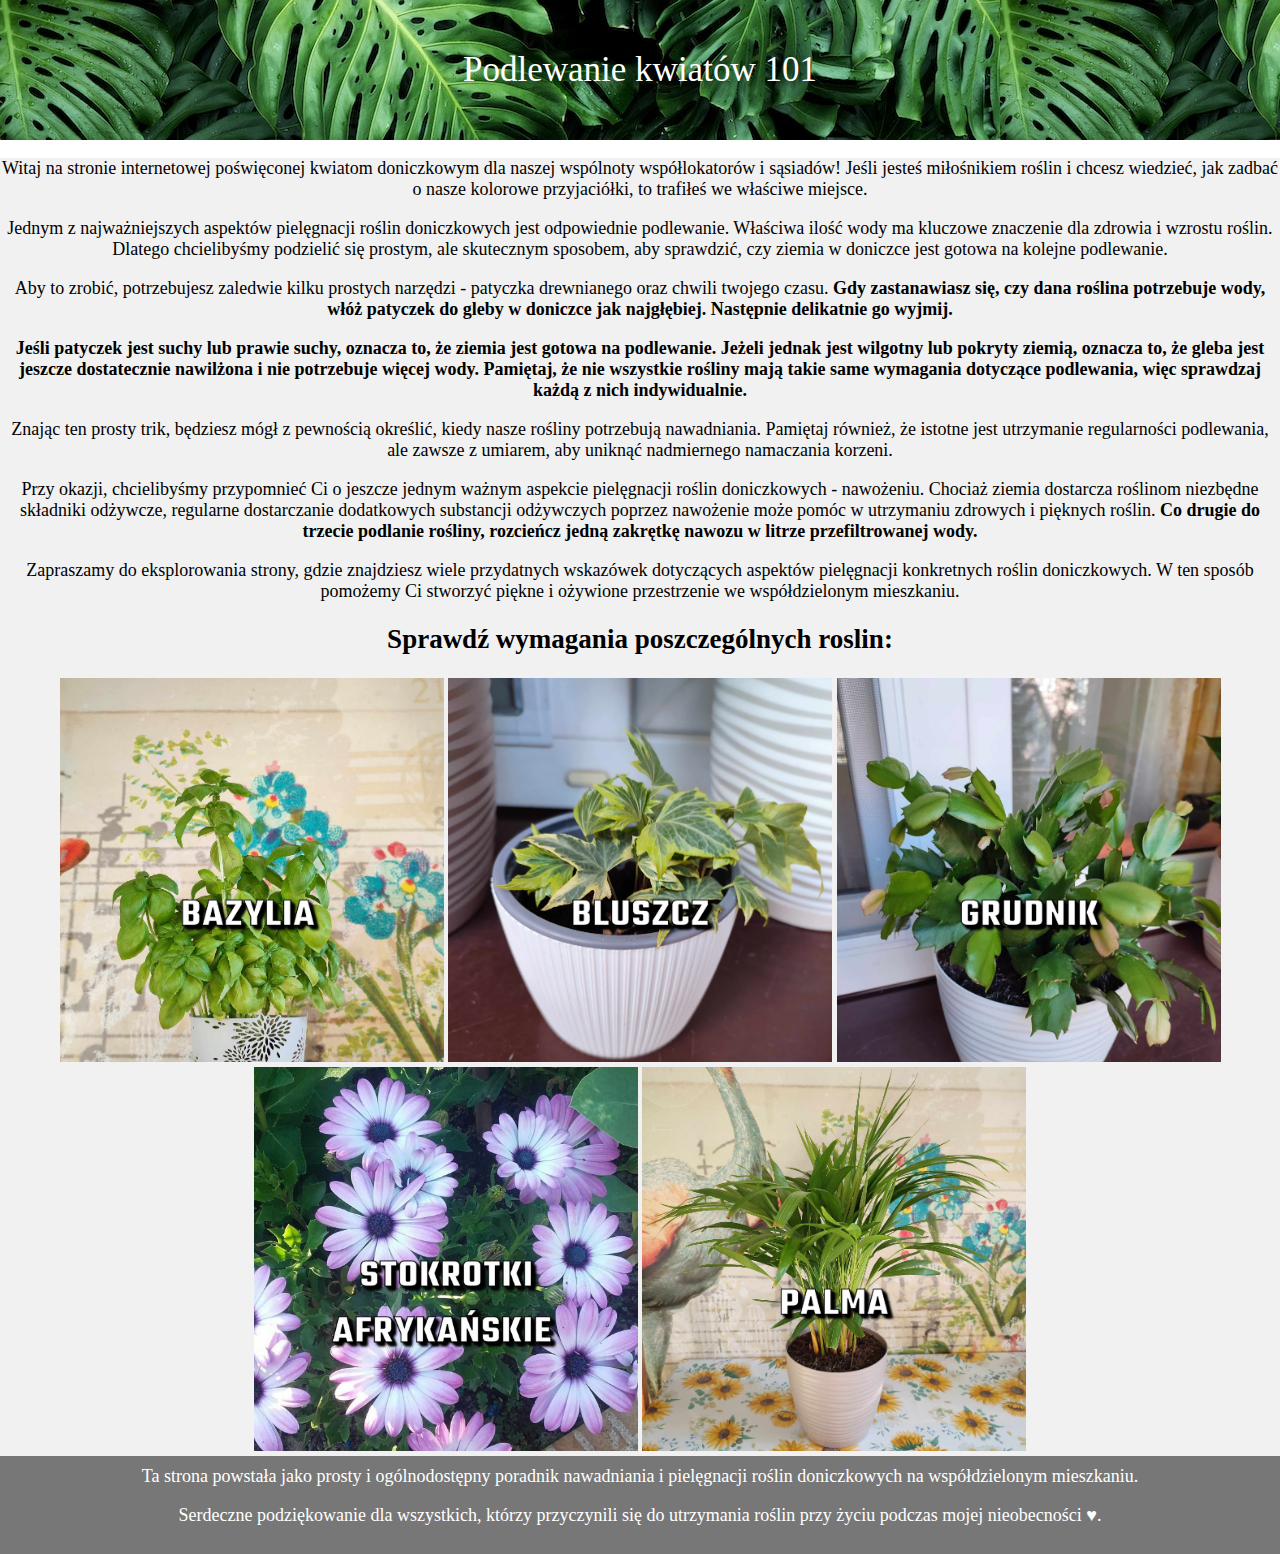
<file: JPiTIprojekt/index.html>
<!DOCTYPE html>
<html>
<head>
    <meta charset="UTF-8">
    <meta http-equiv="X-UA-Compatible" content="IE=edge">
    <meta name="viewport" content="width=device-width, initial-scale=1.0">
    <link rel="stylesheet" href="style.css">

    <title>Strona główna</title>

    
</head>
<body>
    <header>Podlewanie kwiatów 101</header>
  

<section><center>


    <article>
        <p>
            Witaj na stronie internetowej poświęconej kwiatom doniczkowym dla naszej wspólnoty współlokatorów i sąsiadów! Jeśli jesteś miłośnikiem roślin i chcesz wiedzieć, jak zadbać o nasze kolorowe przyjaciółki, to trafiłeś we właściwe miejsce.
        </p>
        <p> 
            Jednym z najważniejszych aspektów pielęgnacji roślin doniczkowych jest odpowiednie podlewanie. Właściwa ilość wody ma kluczowe znaczenie dla zdrowia i wzrostu roślin. Dlatego chcielibyśmy podzielić się prostym, ale skutecznym sposobem, aby sprawdzić, czy ziemia w doniczce jest gotowa na kolejne podlewanie.
            </p>
            <p>
            Aby to zrobić, potrzebujesz zaledwie kilku prostych narzędzi - patyczka drewnianego oraz chwili twojego czasu. 
            <b> Gdy zastanawiasz się, czy dana roślina potrzebuje wody, włóż patyczek do gleby w doniczce jak najgłębiej. Następnie delikatnie go wyjmij.</b>
            </p>
            <p>
            <b>Jeśli patyczek jest suchy lub prawie suchy, oznacza to, że ziemia jest gotowa na podlewanie. Jeżeli jednak jest wilgotny lub pokryty ziemią, oznacza to, że gleba jest jeszcze dostatecznie nawilżona i nie potrzebuje więcej wody. Pamiętaj, że nie wszystkie rośliny mają takie same wymagania dotyczące podlewania, więc sprawdzaj każdą z nich indywidualnie. </b>
            </p>
            
            <p>
            Znając ten prosty trik, będziesz mógł z pewnością określić, kiedy nasze rośliny potrzebują nawadniania. Pamiętaj również, że istotne jest utrzymanie regularności podlewania, ale zawsze z umiarem, aby uniknąć nadmiernego namaczania korzeni.
            </p>
            
            <p>
            Przy okazji, chcielibyśmy przypomnieć Ci o jeszcze jednym ważnym aspekcie pielęgnacji roślin doniczkowych - nawożeniu. 
            Chociaż ziemia dostarcza roślinom niezbędne składniki odżywcze, regularne dostarczanie dodatkowych substancji odżywczych poprzez nawożenie może pomóc w utrzymaniu zdrowych i pięknych roślin. 
            <b>Co drugie do trzecie podlanie rośliny, rozcieńcz jedną zakrętkę nawozu w litrze przefiltrowanej wody. </b>
            </p>
            <p>
            Zapraszamy do eksplorowania strony, gdzie znajdziesz wiele przydatnych wskazówek dotyczących aspektów pielęgnacji konkretnych roślin doniczkowych. W ten sposób pomożemy Ci stworzyć piękne i ożywione przestrzenie we współdzielonym mieszkaniu.
            <p>
                <h2>Sprawdź wymagania poszczególnych roslin: </h2>
                <a href="bazylia.html"><img src="foto/bazylia.jpg" alt="Bazylia" ></a>
                <a href="bluszcz.html"><img src="foto/bluszcz.jpg" alt="Bluszcz" ></a>
                <a href="grudnik.html"><img src="foto/grudnik.jpg" alt="Grudnik" ></a>
                <a href="stokrotki.html"><img src="foto/stokrotki.jpg" alt="stokrotki afrykańskie" ></a>
                <a href="palma.html"><img src="foto/palma.jpg" alt="Palma" ></a>
        
    </article>
    
</section></center>

<div class="stopka">
    Ta strona powstała jako prosty i ogólnodostępny poradnik nawadniania i pielęgnacji roślin doniczkowych na współdzielonym mieszkaniu. <p>Serdeczne podziękowanie dla wszystkich, którzy przyczynili się do utrzymania roślin przy życiu podczas mojej nieobecności  &hearts;. </p>
</div>

</body>
</html>
</file>
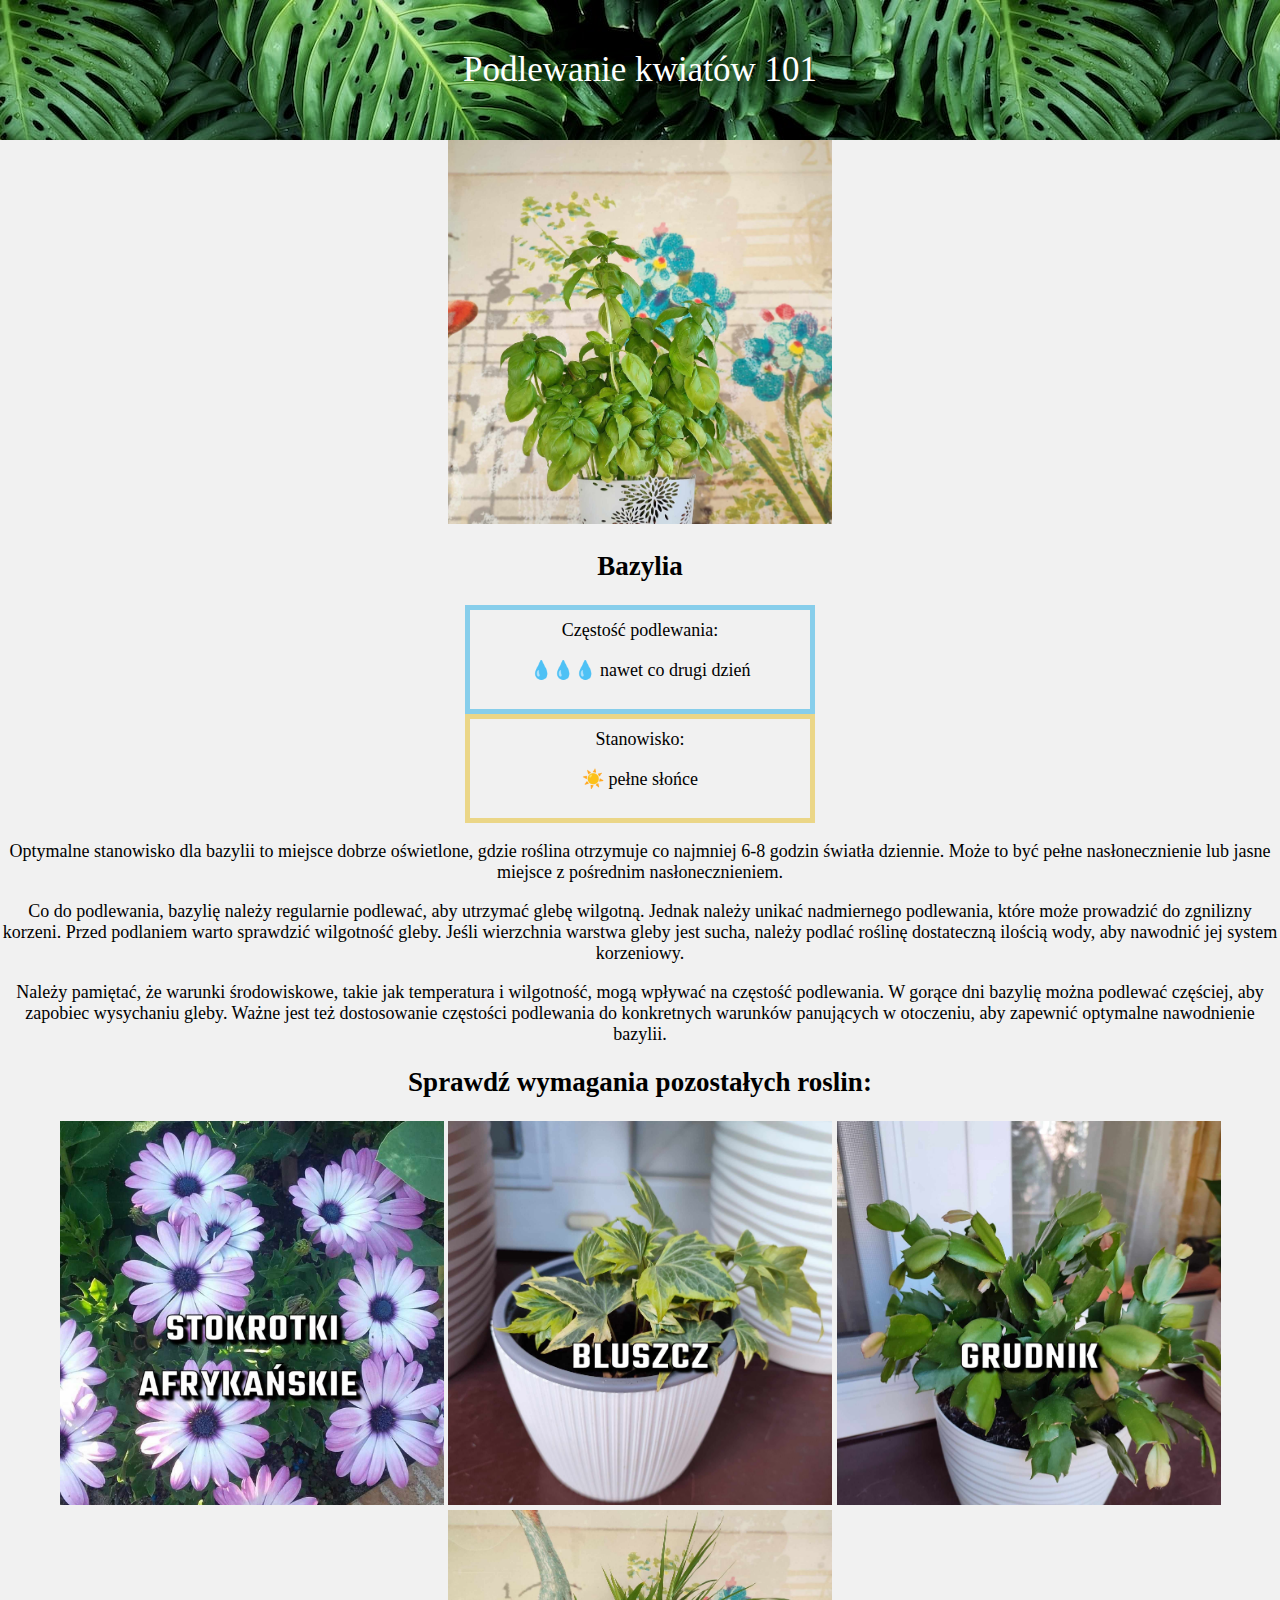
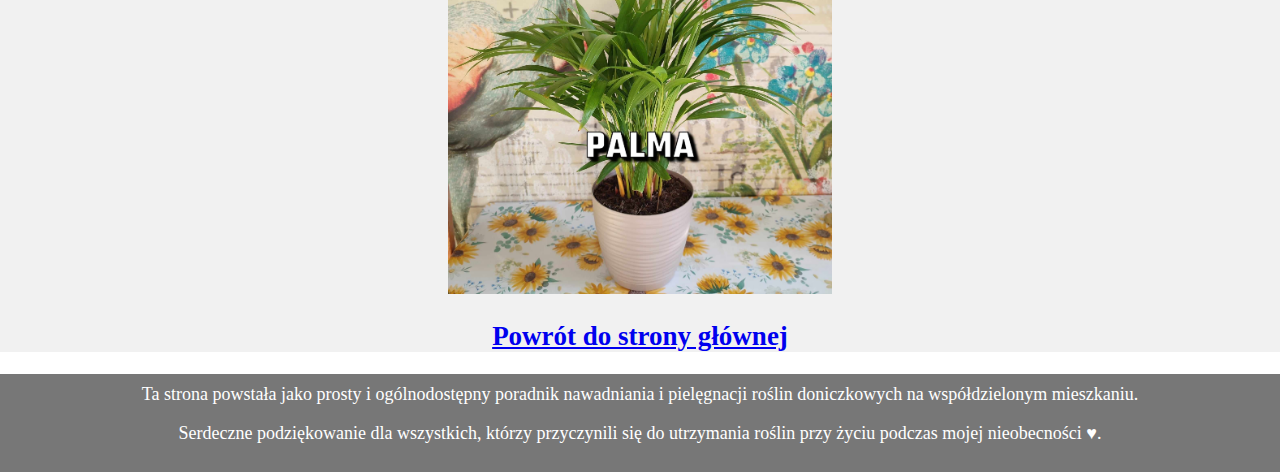
<file: JPiTIprojekt/bazylia.html>
<!DOCTYPE html>
<html>
<head>
    <meta charset="UTF-8">
    <meta http-equiv="X-UA-Compatible" content="IE=edge">
    <meta name="viewport" content="width=device-width, initial-scale=1.0">
    <link rel="stylesheet" href="style.css">
    <title>Bazylia</title>
</head>
<body>
    <header>Podlewanie kwiatów 101</header>
  

<section><center>
       <article>
        <img src="foto/bazyliatop.jpg" alt="Zdjęcie bazylii">

        <h2>Bazylia</h2> 

        <!--tekstbox-->
        <div class="water">
            Częstość podlewania: <p>&#128167;&#128167;&#128167; nawet co drugi dzień</p>
        </div>

        <div class="sun">
            Stanowisko:
            <p>
                &#9728;&#65039; pełne słońce
            </p>
        </div>

        <p>
            Optymalne stanowisko dla bazylii to miejsce dobrze oświetlone, gdzie roślina otrzymuje co najmniej 6-8 godzin światła dziennie. Może to być pełne nasłonecznienie lub jasne miejsce z pośrednim nasłonecznieniem.
        </p>
        <p>
            Co do podlewania, bazylię należy regularnie podlewać, aby utrzymać glebę wilgotną. Jednak należy unikać nadmiernego podlewania, które może prowadzić do zgnilizny korzeni. Przed podlaniem warto sprawdzić wilgotność gleby. Jeśli wierzchnia warstwa gleby jest sucha, należy podlać roślinę dostateczną ilością wody, aby nawodnić jej system korzeniowy.
        </p>
        <p>
            Należy pamiętać, że warunki środowiskowe, takie jak temperatura i wilgotność, mogą wpływać na częstość podlewania. W gorące dni bazylię można podlewać częściej, aby zapobiec wysychaniu gleby. Ważne jest też dostosowanie częstości podlewania do konkretnych warunków panujących w otoczeniu, aby zapewnić optymalne nawodnienie bazylii.
        </p>
        
        <h2>Sprawdź wymagania pozostałych roslin: </h2>
        <a href="stokrotki.html"><img src="foto/stokrotki.jpg" alt="Stokrotki" ></a>
        <a href="bluszcz.html"><img src="foto/bluszcz.jpg" alt="Bluszcz" ></a>
        <a href="grudnik.html"><img src="foto/grudnik.jpg" alt="Grudnik" ></a>
        <a href="palma.html"><img src="foto/palma.jpg" alt="Palma" ></a>
       <h2><a href="index.html">Powrót do strony głównej</a></h2> 

       
    </article>


</section></center>

<div class="stopka">
        Ta strona powstała jako prosty i ogólnodostępny poradnik nawadniania i pielęgnacji roślin doniczkowych na współdzielonym mieszkaniu. <p>Serdeczne podziękowanie dla wszystkich, którzy przyczynili się do utrzymania roślin przy życiu podczas mojej nieobecności  &hearts;. </p>
</div>

</body>
</html>
</file>
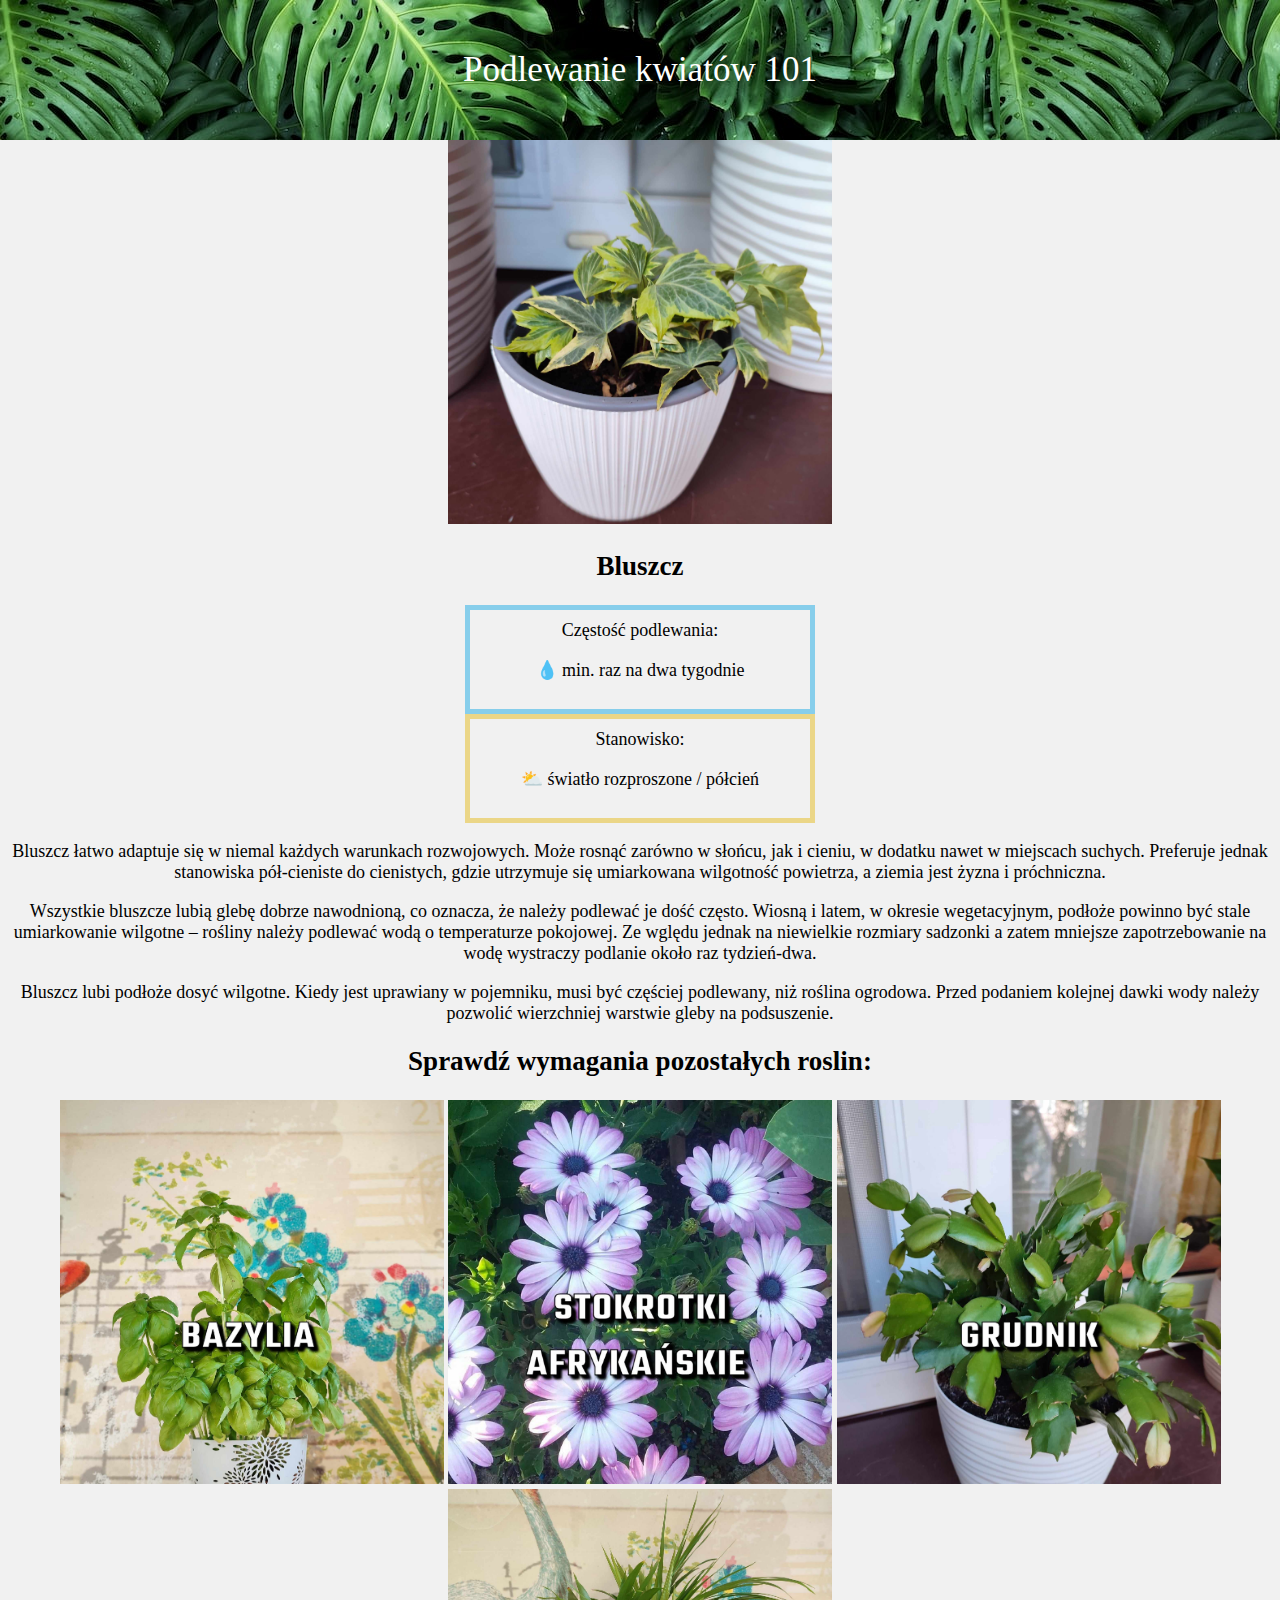
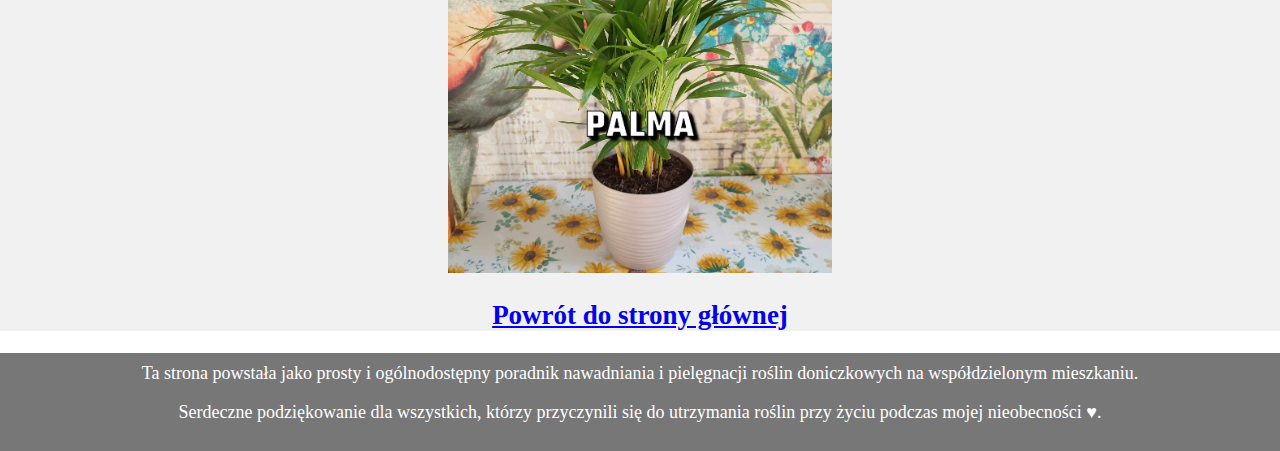
<file: JPiTIprojekt/bluszcz.html>
<!DOCTYPE html>
<html>
<head>
    <meta charset="UTF-8">
    <meta http-equiv="X-UA-Compatible" content="IE=edge">
    <meta name="viewport" content="width=device-width, initial-scale=1.0">
    <link rel="stylesheet" href="style.css">
    <title>Bluszcz</title>
</head>
<body>
    <header>Podlewanie kwiatów 101</header>
  

<section><center>


    <article>
         <img src="foto/bluszcztop.jpg" alt="Zdjęcie bluszczu" >

        <h2>Bluszcz</h2> 

        <!--tekstbox-->
        <div class="water">
            Częstość podlewania: <p>&#128167; min. raz na dwa tygodnie</p>
        </div>

        <div class="sun">
            Stanowisko:
            <p>
                &#9925; światło rozproszone / półcień
            </p>
        </div>

        <p>
            Bluszcz łatwo adaptuje się w niemal każdych warunkach rozwojowych. Może rosnąć zarówno w słońcu, jak i cieniu, w dodatku nawet w miejscach suchych. Preferuje jednak stanowiska pół-cieniste do cienistych, gdzie utrzymuje się umiarkowana wilgotność powietrza, a ziemia jest żyzna i próchniczna.
        </p>
        <!--https://www.mojpieknyogrod.pl/artykul/bluszcz-pospolity-hedera-helix-->

        <p>
            Wszystkie bluszcze lubią glebę dobrze nawodnioną, co oznacza, że należy podlewać je dość często. Wiosną i latem, w okresie wegetacyjnym, podłoże powinno być stale umiarkowanie wilgotne – rośliny należy podlewać wodą o temperaturze pokojowej. Ze wględu jednak na niewielkie rozmiary sadzonki a zatem mniejsze zapotrzebowanie na wodę wystraczy podlanie około raz tydzień-dwa.
        </p>
        <!--https://www.homebook.pl/artykuly/4981/bluszcz-w-domu-wszystko-o-pielegnacji-bluszczu-doniczkowego-->

        <p>
        Bluszcz lubi podłoże dosyć wilgotne. Kiedy jest uprawiany w pojemniku, musi być częściej podlewany, niż roślina ogrodowa. Przed podaniem kolejnej dawki wody należy pozwolić wierzchniej warstwie gleby na podsuszenie.
        </p>
        <!--https://twojogrodek.pl/Bluszcz-na-balkonie-jak-uprawiac-->
               <h2>Sprawdź wymagania pozostałych roslin: </h2>
        <a href="bazylia.html"><img src="foto/bazylia.jpg" alt="Bazylia" ></a>
        <a href="stokrotki.html"><img src="foto/stokrotki.jpg" alt="stokrotki afrykańskie" ></a>
        <a href="grudnik.html"><img src="foto/grudnik.jpg" alt="Grudnik" ></a>
        <a href="palma.html"><img src="foto/palma.jpg" alt="Palma" ></a>
       <h2><a href="index.html">Powrót do strony głównej</a></h2> 


       
    </article>


</section></center>

<div class="stopka">
        Ta strona powstała jako prosty i ogólnodostępny poradnik nawadniania i pielęgnacji roślin doniczkowych na współdzielonym mieszkaniu. <p>Serdeczne podziękowanie dla wszystkich, którzy przyczynili się do utrzymania roślin przy życiu podczas mojej nieobecności  &hearts;. </p>
</div>

</body>
</html>
</file>
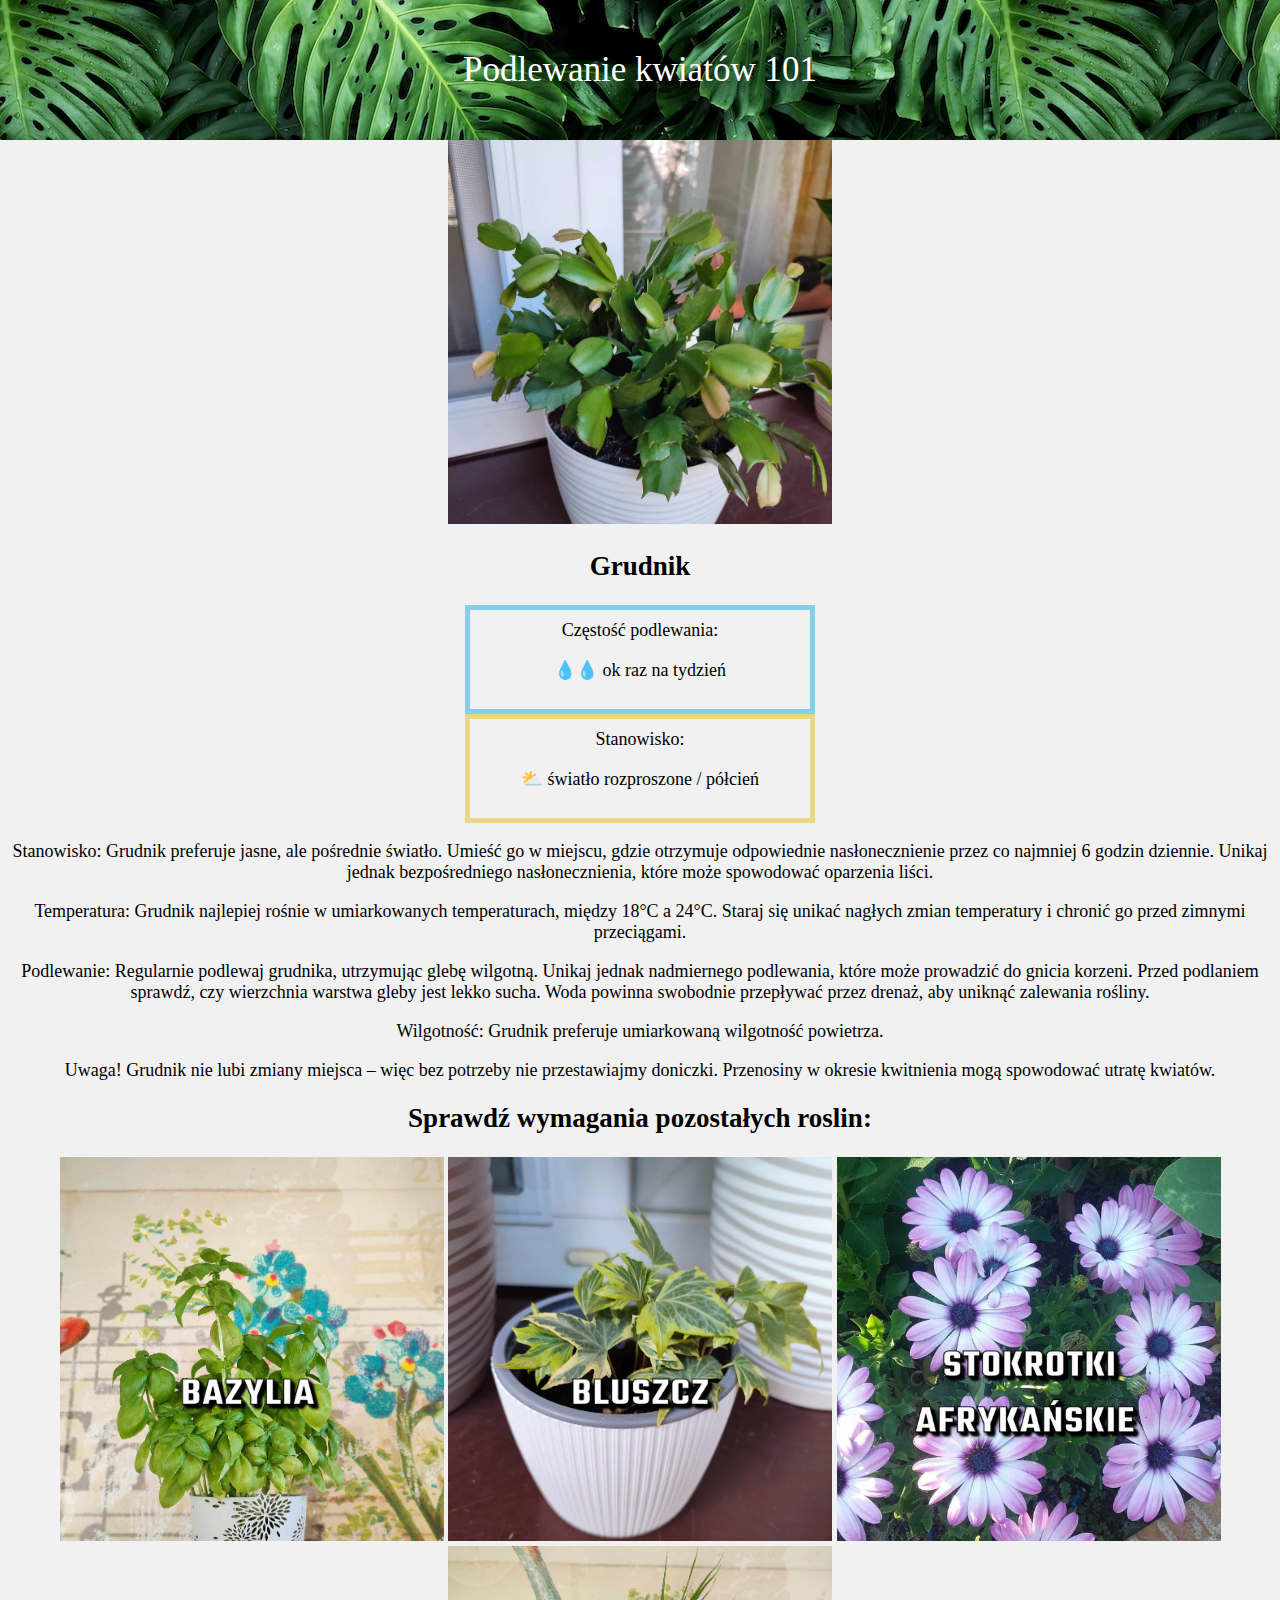
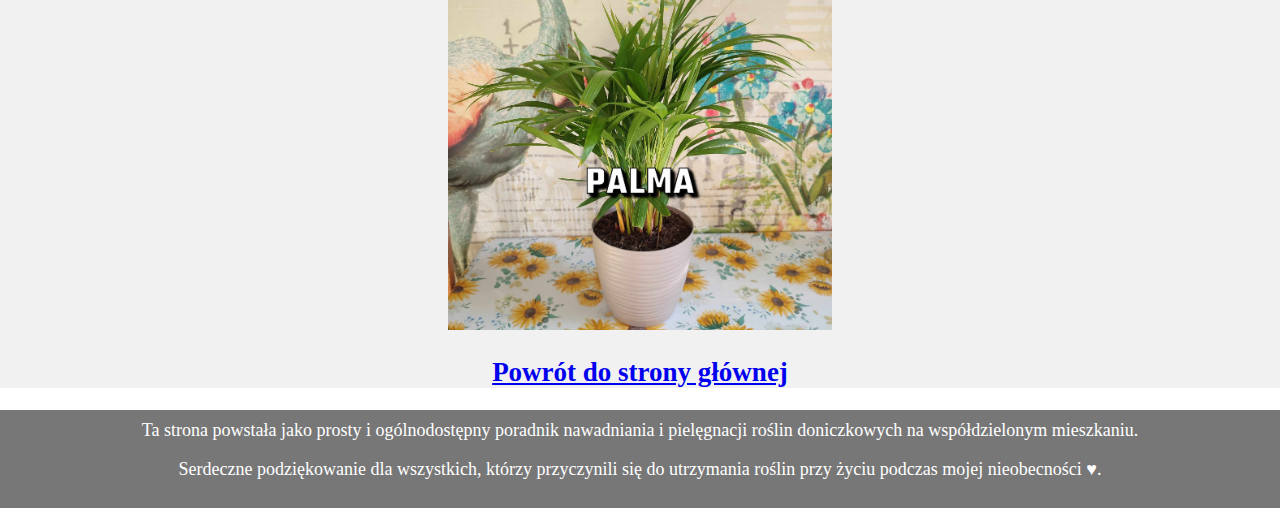
<file: JPiTIprojekt/grudnik.html>
<!DOCTYPE html>
<html>
<head>
    <meta charset="UTF-8">
    <meta http-equiv="X-UA-Compatible" content="IE=edge">
    <meta name="viewport" content="width=device-width, initial-scale=1.0">
    <link rel="stylesheet" href="style.css">
    <title>Grudnik</title>
</head>
<body>
    <header>Podlewanie kwiatów 101</header>
  

<section>


    <article><center>
            <img src="foto/grudniktop.jpg" alt="Zdjęcie grudnika" >

        <h2>Grudnik</h2> 

        <!--tekstbox-->

        <div class="water">
            Częstość podlewania: <p>&#128167;&#128167; ok raz na tydzień</p>
        </div>

        <div class="sun">
            Stanowisko:
            <p>
                &#9925; światło rozproszone / półcień
            </p>
        </div>

        <p>Stanowisko: Grudnik preferuje jasne, ale pośrednie światło. Umieść go w miejscu, gdzie otrzymuje odpowiednie nasłonecznienie przez co najmniej 6 godzin dziennie. Unikaj jednak bezpośredniego nasłonecznienia, które może spowodować oparzenia liści.
        </p>
        <p>Temperatura: Grudnik najlepiej rośnie w umiarkowanych temperaturach, między 18°C a 24°C. Staraj się unikać nagłych zmian temperatury i chronić go przed zimnymi przeciągami.

        </p>
        <p>
            Podlewanie: Regularnie podlewaj grudnika, utrzymując glebę wilgotną. Unikaj jednak nadmiernego podlewania, które może prowadzić do gnicia korzeni. Przed podlaniem sprawdź, czy wierzchnia warstwa gleby jest lekko sucha. Woda powinna swobodnie przepływać przez drenaż, aby uniknąć zalewania rośliny.
        </p>
        <p>
            Wilgotność: Grudnik preferuje umiarkowaną wilgotność powietrza. 
        </p>
        <p>
            Uwaga! Grudnik nie lubi zmiany miejsca – więc bez potrzeby nie przestawiajmy doniczki. Przenosiny w okresie kwitnienia mogą spowodować utratę kwiatów.        </p>

              <h2>Sprawdź wymagania pozostałych roslin: </h2>
        <a href="bazylia.html"><img src="foto/bazylia.jpg" alt="Bazylia" ></a>
        <a href="bluszcz.html"><img src="foto/bluszcz.jpg" alt="Bluszcz" ></a>
        <a href="stokrotki.html"><img src="foto/stokrotki.jpg" alt="Stokrotki afrykańskie" ></a>
        <a href="palma.html"><img src="foto/palma.jpg" alt="Palma" ></a>
       <h2><a href="index.html">Powrót do strony głównej</a></h2> 

    </article>


</section></center>

<div class="stopka">
        Ta strona powstała jako prosty i ogólnodostępny poradnik nawadniania i pielęgnacji roślin doniczkowych na współdzielonym mieszkaniu. <p>Serdeczne podziękowanie dla wszystkich, którzy przyczynili się do utrzymania roślin przy życiu podczas mojej nieobecności  &hearts;. </p>
</div>

</body>
</html>
</file>
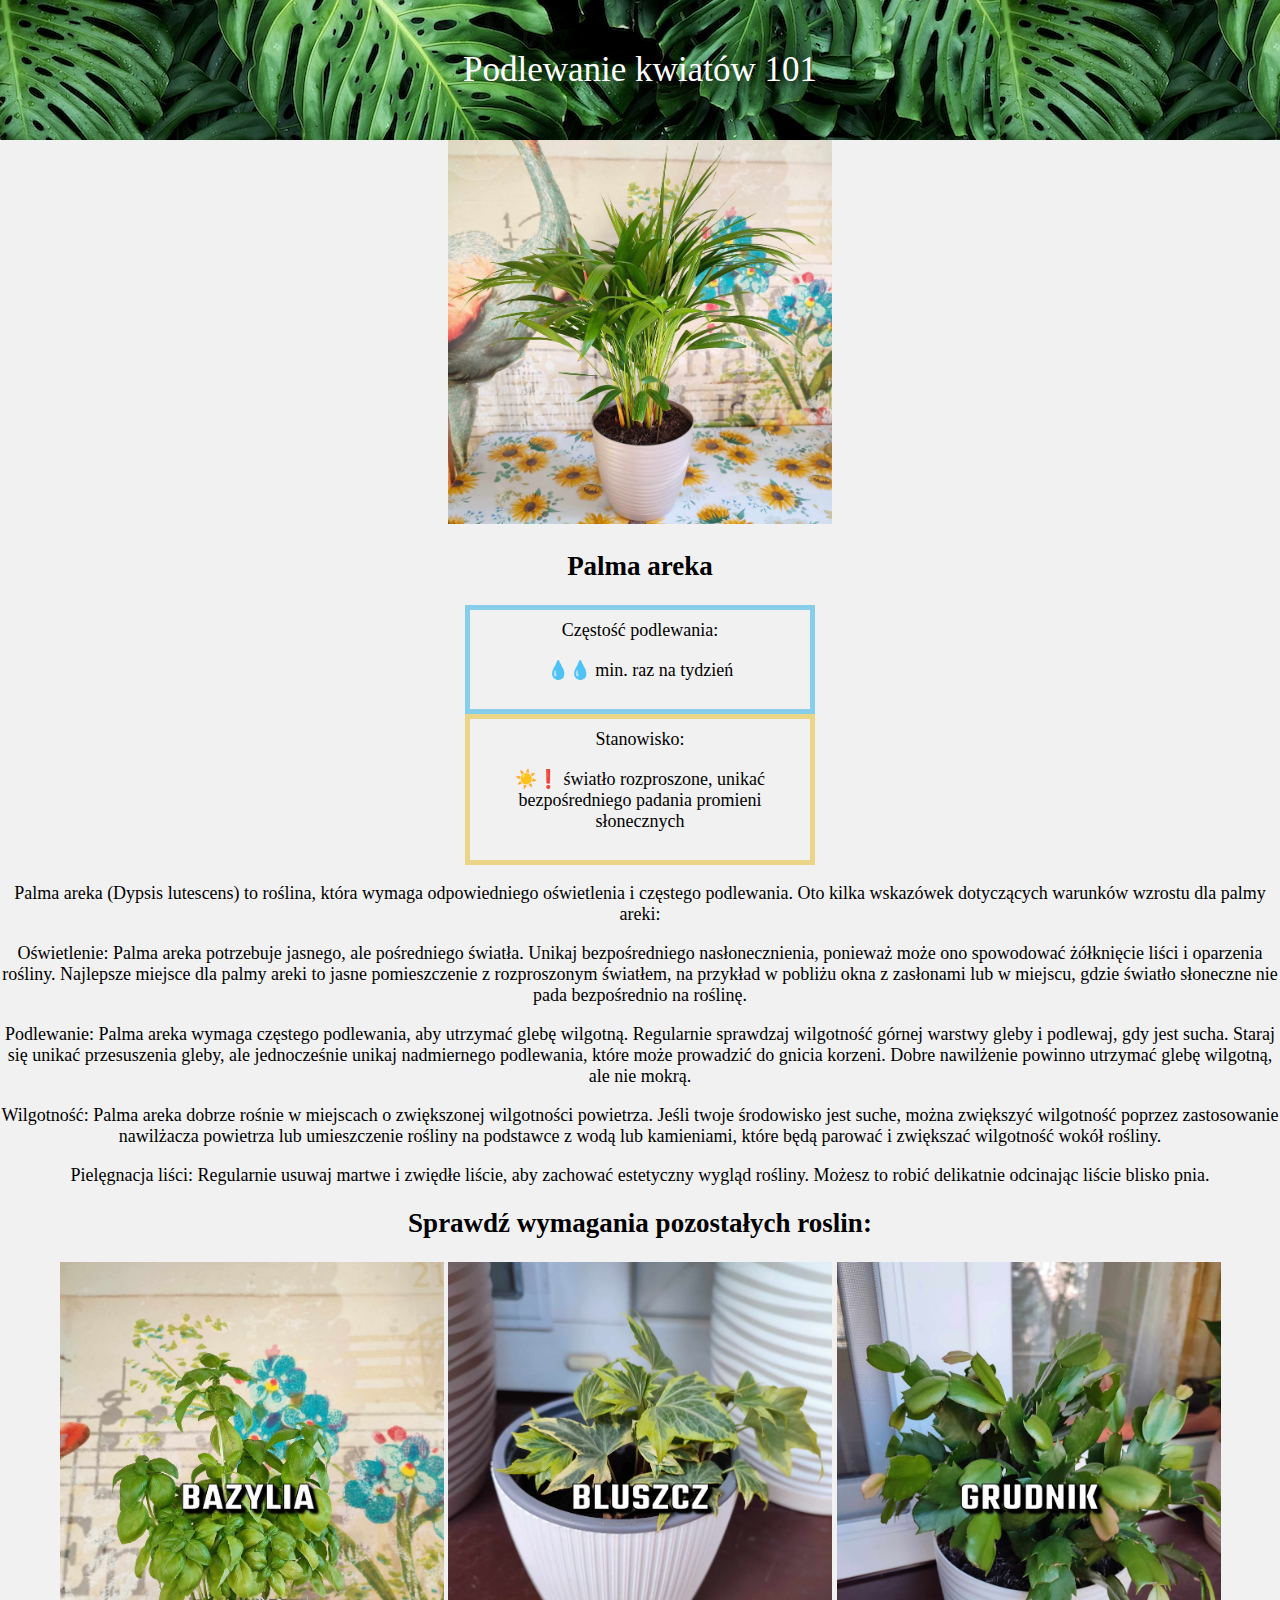
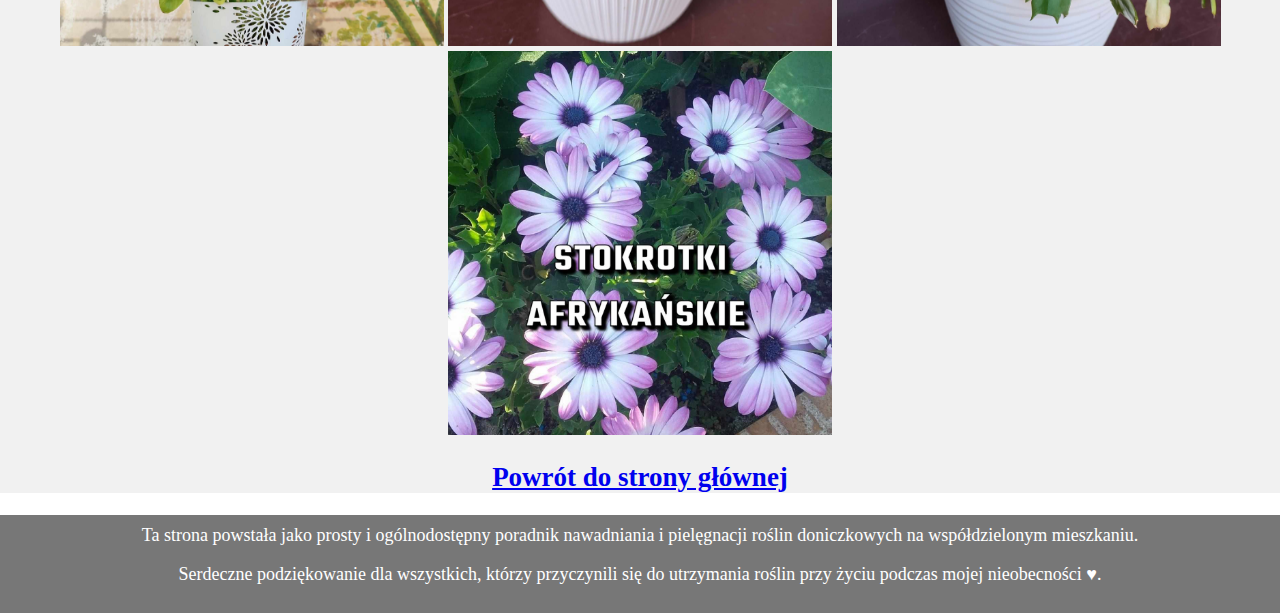
<file: JPiTIprojekt/palma.html>
<!DOCTYPE html>
<html>
<head>
    <meta charset="UTF-8">
    <meta http-equiv="X-UA-Compatible" content="IE=edge">
    <meta name="viewport" content="width=device-width, initial-scale=1.0">
    <link rel="stylesheet" href="style.css">
    <title>Palma Areka</title>
</head>
<body>
    <header>Podlewanie kwiatów 101</header>
  

<section><center>

    <article>
        <img src="foto/palmatop.jpg" alt="Zdjęcie palmy" >

        <h2>Palma areka</h2> 

        <!--tekstbox-->
        <div class="water">
            Częstość podlewania: <p>&#128167;&#128167; min. raz na tydzień </p>
        </div>

        <div class="sun">
            Stanowisko:
            <p>
                &#9728;&#65039;&#10071; światło rozproszone, unikać bezpośredniego padania promieni słonecznych
            </p>
        </div>

        <p>
            Palma areka (Dypsis lutescens) to roślina, która wymaga odpowiedniego oświetlenia i częstego podlewania. Oto kilka wskazówek dotyczących warunków wzrostu dla palmy areki:
        </p>
        <p>
            Oświetlenie: Palma areka potrzebuje jasnego, ale pośredniego światła. Unikaj bezpośredniego nasłonecznienia, ponieważ może ono spowodować żółknięcie liści i oparzenia rośliny. Najlepsze miejsce dla palmy areki to jasne pomieszczenie z rozproszonym światłem, na przykład w pobliżu okna z zasłonami lub w miejscu, gdzie światło słoneczne nie pada bezpośrednio na roślinę.
        </p>
        <p>
            Podlewanie: Palma areka wymaga częstego podlewania, aby utrzymać glebę wilgotną. Regularnie sprawdzaj wilgotność górnej warstwy gleby i podlewaj, gdy jest sucha. Staraj się unikać przesuszenia gleby, ale jednocześnie unikaj nadmiernego podlewania, które może prowadzić do gnicia korzeni. Dobre nawilżenie powinno utrzymać glebę wilgotną, ale nie mokrą.
        </p>
        <p>
            Wilgotność: Palma areka dobrze rośnie w miejscach o zwiększonej wilgotności powietrza. Jeśli twoje środowisko jest suche, można zwiększyć wilgotność poprzez zastosowanie nawilżacza powietrza lub umieszczenie rośliny na podstawce z wodą lub kamieniami, które będą parować i zwiększać wilgotność wokół rośliny.
        </p> 
        <p>
            Pielęgnacja liści: Regularnie usuwaj martwe i zwiędłe liście, aby zachować estetyczny wygląd rośliny. Możesz to robić delikatnie odcinając liście blisko pnia.        </p>
        </p>
        <h2>Sprawdź wymagania pozostałych roslin: </h2>
        <a href="bazylia.html"><img src="foto/bazylia.jpg" alt="Bazylia" ></a>
        <a href="bluszcz.html"><img src="foto/bluszcz.jpg" alt="Bluszcz" ></a>
        <a href="grudnik.html"><img src="foto/grudnik.jpg" alt="Grudnik" ></a>
        <a href="stokrotki.html"><img src="foto/stokrotki.jpg" alt="stokrotki afrykańskie" ></a>
       <h2><a href="index.html">Powrót do strony głównej</a></h2> 

    </article>


</section></center>

<div class="stopka">
        Ta strona powstała jako prosty i ogólnodostępny poradnik nawadniania i pielęgnacji roślin doniczkowych na współdzielonym mieszkaniu. <p>Serdeczne podziękowanie dla wszystkich, którzy przyczynili się do utrzymania roślin przy życiu podczas mojej nieobecności  &hearts;. </p>
</div>

</body>
</html>
</file>
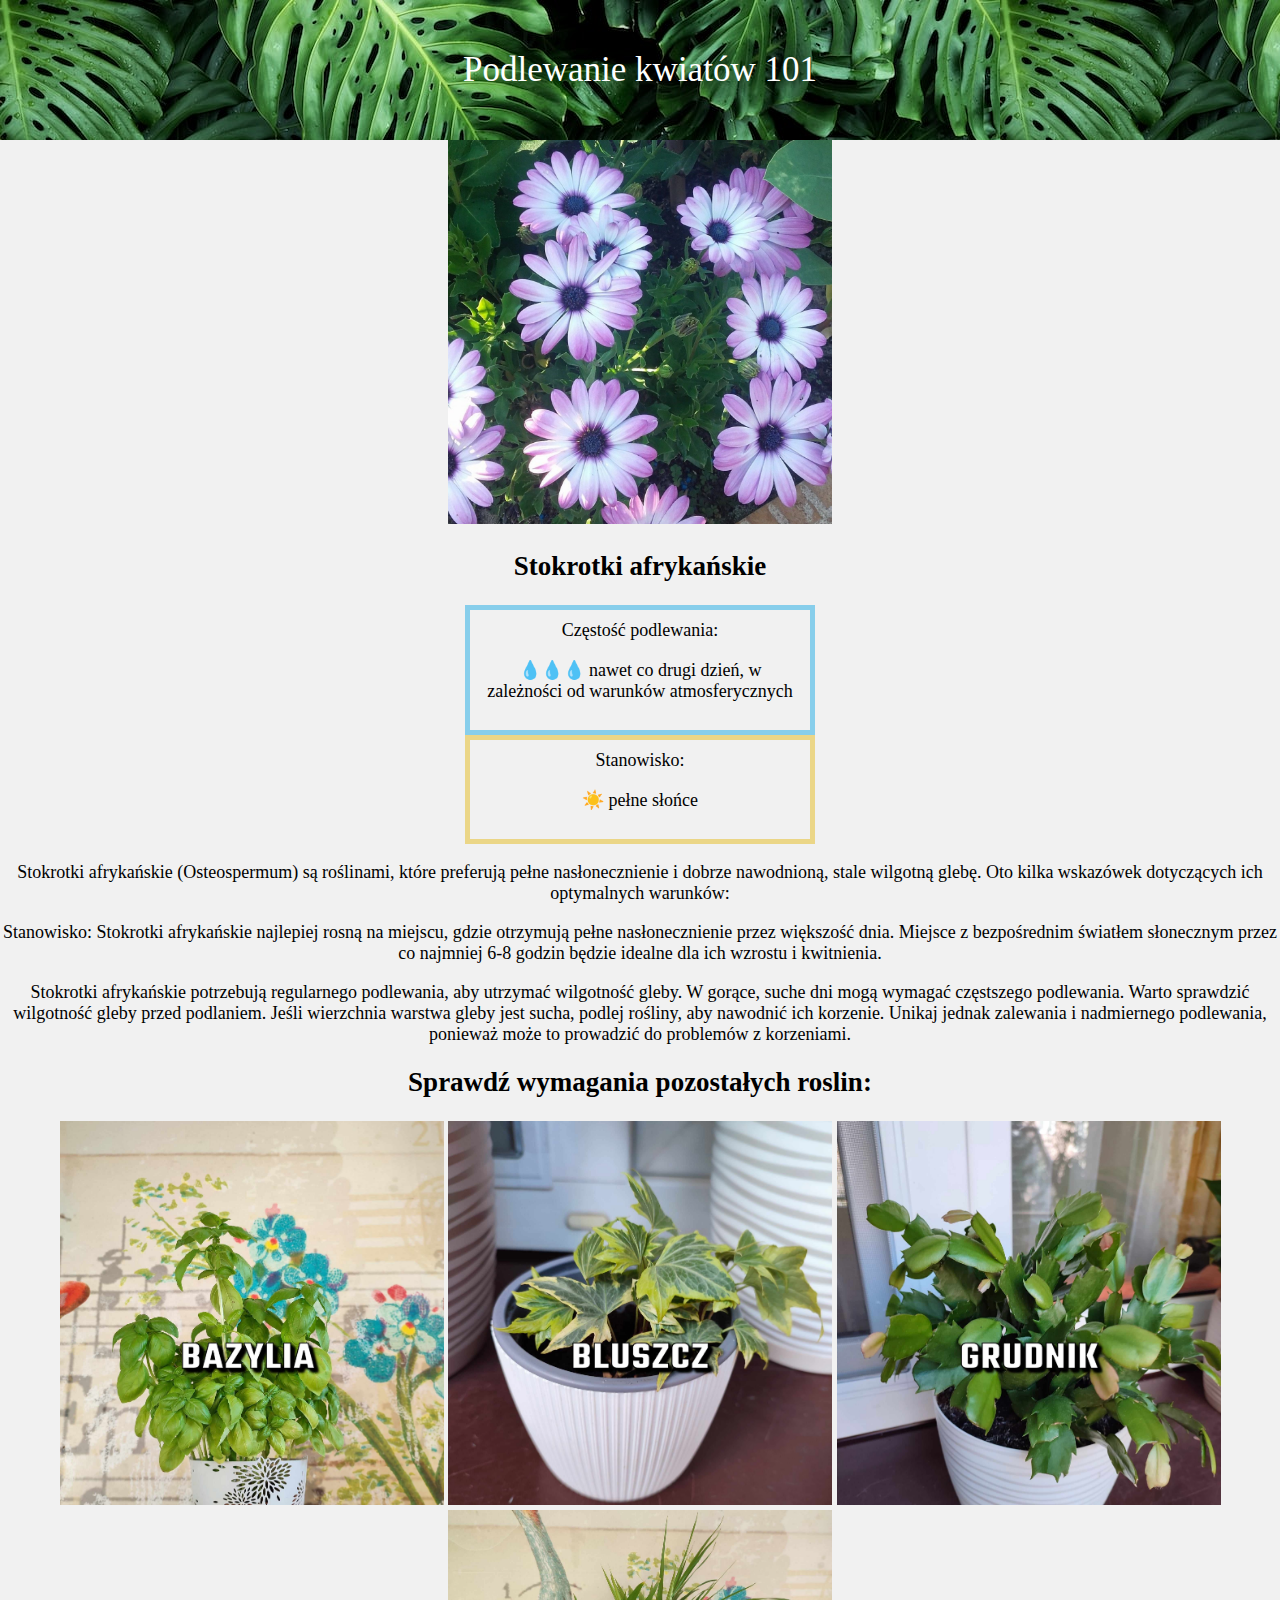
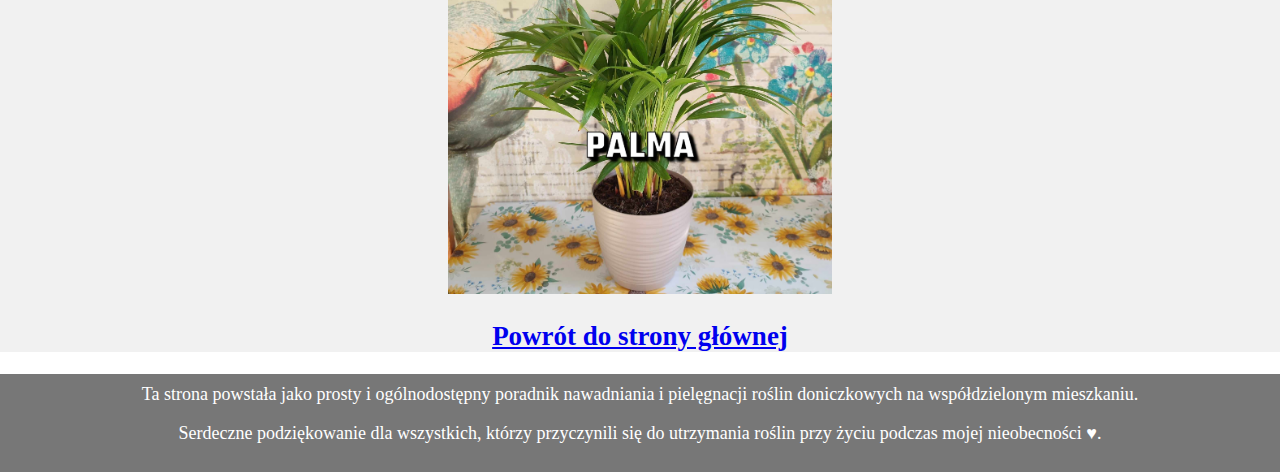
<file: JPiTIprojekt/stokrotki.html>
<!DOCTYPE html>
<html>
<head>
    <meta charset="UTF-8">
    <meta http-equiv="X-UA-Compatible" content="IE=edge">
    <meta name="viewport" content="width=device-width, initial-scale=1.0">
    <link rel="stylesheet" href="style.css">
    <title>Stokrotki afrykańskie</title>
</head>
<body>
    <header>Podlewanie kwiatów 101</header>
  

<section><center>
        <article>
        
        <img src="foto/stokrotkitop.jpg" alt="Zdjęcie stokrotek">
        <h2>Stokrotki afrykańskie</h2> 

        <!--tekstbox-->
        <div class="water">
            Częstość podlewania: <p>&#128167;&#128167;&#128167; nawet co drugi dzień, w zależności od warunków atmosferycznych</p>
        </div>

        <div class="sun">
            Stanowisko:
            <p>
                &#9728;&#65039; pełne słońce
            </p>
        </div>

        

        <p>
            Stokrotki afrykańskie (Osteospermum) są roślinami, które preferują pełne nasłonecznienie i dobrze nawodnioną, stale wilgotną glebę. Oto kilka wskazówek dotyczących ich optymalnych warunków:
        </p>
        <p>
                        Stanowisko: Stokrotki afrykańskie najlepiej rosną na miejscu, gdzie otrzymują pełne nasłonecznienie przez większość dnia. Miejsce z bezpośrednim światłem słonecznym przez co najmniej 6-8 godzin będzie idealne dla ich wzrostu i kwitnienia.
        </p>
        <p>
            Stokrotki afrykańskie potrzebują regularnego podlewania, aby utrzymać wilgotność gleby. W gorące, suche dni mogą wymagać częstszego podlewania. Warto sprawdzić wilgotność gleby przed podlaniem. Jeśli wierzchnia warstwa gleby jest sucha, podlej rośliny, aby nawodnić ich korzenie. Unikaj jednak zalewania i nadmiernego podlewania, ponieważ może to prowadzić do problemów z korzeniami.
        </p>
       
       <h2>Sprawdź wymagania pozostałych roslin: </h2>
        <a href="bazylia.html"><img src="foto/bazylia.jpg" alt="Bazylia" ></a>
        <a href="bluszcz.html"><img src="foto/bluszcz.jpg" alt="Bluszcz" ></a>
        <a href="grudnik.html"><img src="foto/grudnik.jpg" alt="Grudnik" ></a>
        <a href="palma.html"><img src="foto/palma.jpg" alt="Palma" ></a>
       <h2><a href="index.html">Powrót do strony głównej</a></h2> 
    </article>


</section></center>

    <div class="stopka">
        Ta strona powstała jako prosty i ogólnodostępny poradnik nawadniania i pielęgnacji roślin doniczkowych na współdzielonym mieszkaniu. <p>Serdeczne podziękowanie dla wszystkich, którzy przyczynili się do utrzymania roślin przy życiu podczas mojej nieobecności  &hearts;. </p>
</div>

</body>
</html>
</file>
<file: JPiTIprojekt/style.css>
body {
    font-family: 'Times New Roman', Times, serif;
    margin: 0px;
    font-size: large;
    /*text-align-last: center;*/
  }
  
  header {
    background-image: url(foto/monstera.jpg) ; 
      /*https://www.google.com/search?q=monstera+deliciosawalpaper&tbm=isch&ved=2ahUKEwidu_SqopuAAxWaIxAIHYGVD64Q2-cCegQIABAA&oq=monstera+deliciosawalpaper&gs_lcp=CgNpbWcQAzoKCAAQigUQsQMQQzoFCAAQgAQ6BwgAEIoFEENQ9TBYnUBgr0JoAHAAeACAAVKIAfEEkgEBOZgBAKABAaoBC2d3cy13aXotaW1nwAEB&sclient=img&ei=pRm4ZN3UPJrHwPAPgau-8Ao&bih=710&biw=1476&client=opera&hs=HzE#imgrc=kSNyK2T6xbZDRM*/
    padding: 50px;
    text-align: center;
    font-size: 35px;
    color: white;
  }
  

  article {
    -webkit-flex: 3;
    -ms-flex: 3;
    flex: 3;
    background-color: #f1f1f1;
    
  }

  .water {
    width: 320px;
    padding: 10px;
    border: 5px solid #87CEEB ;
    margin: 0;
    
  }

  .sun{
    width: 320px;
    padding: 10px;
    border: 5px solid #ebd687;
    
    
  }
  
  /* Style the footer */
  .stopka{
    background-color: #777;
    padding: 10px;
    text-align: center;
    color: white;
      
  }



  img{
   max-width: 30%;
      
    border-top: 2px;
  }
</file>
